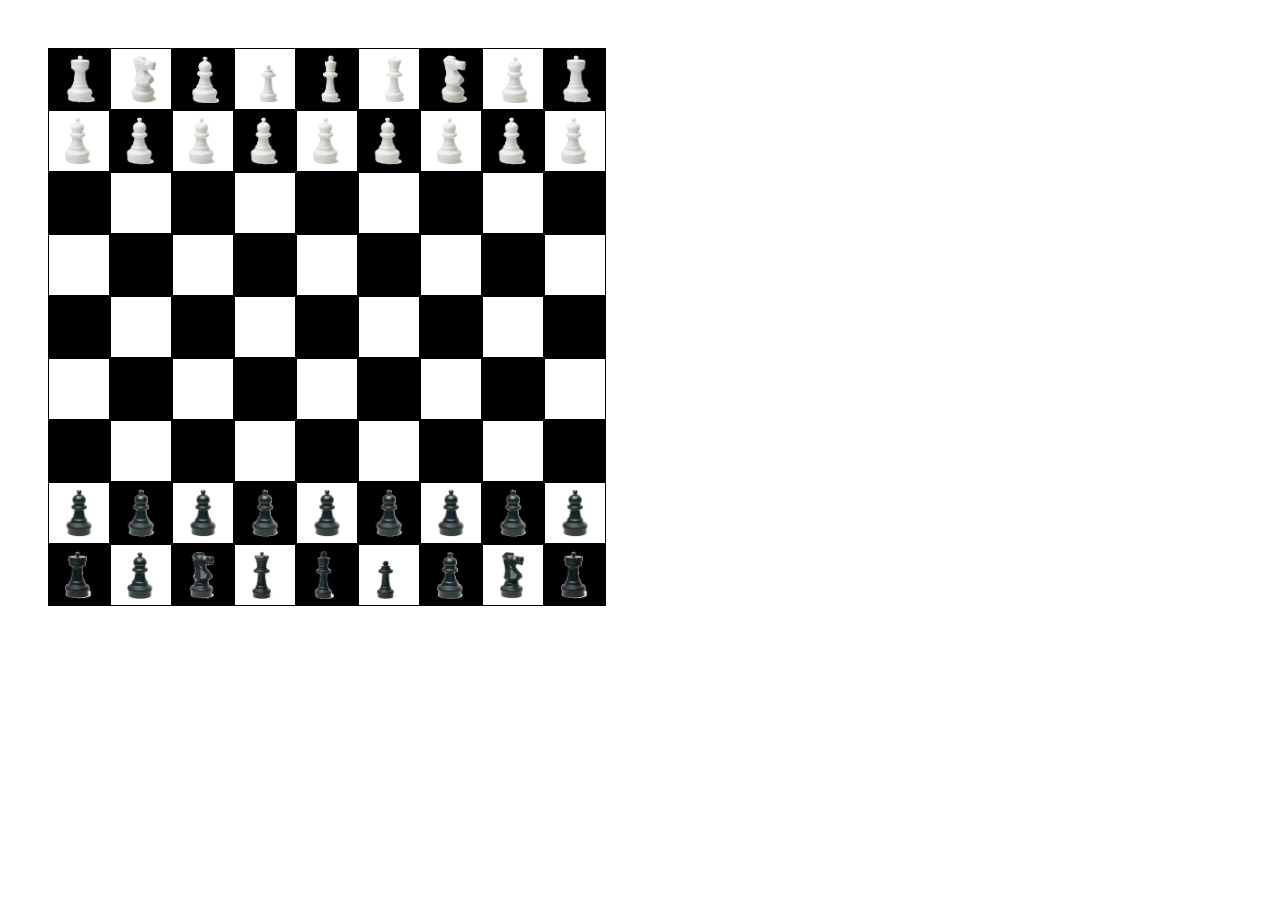
<file: index.html>
<html>
<head>
	<script type="text/javascript" src="js/class.js"></script>
	<script type="text/javascript" src="js/helpers.js"></script>
	
	<script type="text/javascript" src="js/pieces/_piece.js"></script>
	<script type="text/javascript" src="js/pieces/bishop.js"></script>
	<script type="text/javascript" src="js/pieces/king.js"></script>
	<script type="text/javascript" src="js/pieces/knight.js"></script>
	<script type="text/javascript" src="js/pieces/pawn.js"></script>
	<script type="text/javascript" src="js/pieces/prince.js"></script>
	<script type="text/javascript" src="js/pieces/queen.js"></script>
	<script type="text/javascript" src="js/pieces/rook.js"></script>
	
	<script type="text/javascript" src="js/board.class.js"></script>
	<script type="text/javascript" src="js/chess.class.js"></script>
	<script type="text/javascript" src="js/chess.prince.js"></script>
	<script type="text/javascript" src="js/chess.regular.js"></script>
	<script type="text/javascript">	
	var CHESS;
	
	window.onload = function() {
		CHESS = new PrinceChess();	
	}
	</script>
	<style>
	br {
		clear: both;
	}
	
	#board {
		margin: 40px;
		float: left;	
	}
	
	#board > div {
		border: 1px solid black;
		height: 60px;
		width: 60px;
		float: left;
	}
	
	#board .even {
		background: white;
	}
	
	#board .odd {
		background: black;
	}
	
	#board .possible {
		background: pink;
	}
	
	.piece {
		width: 80%;
		height: 80%;
		margin-left: 10%;
		margin-top: 10%;
		background-size: 150%;
		background-repeat: no-repeat;
	}
	
	/*******************************************/
	.pawn {
		background-image: url(images/pawns.png);
	}
	
	.pawn.bottom {
		background-position: 6px;
	}
	
	.pawn.top {
		background-position: -32px;
	}
	
	/*******************************************/
	.rook {
		background-image: url(images/rooks.png);
	}
	
	.rook.bottom {
		background-position: 10px;
	}
	
	.rook.top {
		background-position: -32px;
	}
	
	/*******************************************/
	.bishop {
		background-image: url(images/bishops.png);
	}
	
	.bishop.bottom {
		background-position: 10px;
	}
	
	.bishop.top {
		background-position: -32px;
	}
	
	/*******************************************/
	.king {
		background-image: url(images/kings.png);
	}
	
	.king.bottom {
		background-position: 10px;
	}
	
	.king.top {
		background-position: -32px;
	}
	
	/*******************************************/
	.queen {
		background-image: url(images/queens.png);
	}
	
	.queen.bottom {
		background-position: 10px;
	}
	
	.queen.top {
		background-position: -32px;
	}
	
	/*******************************************/
	.knight {
		background-image: url(images/knights.png);
	}
	
	.knight.bottom {
		background-position: 10px;
	}
	
	.knight.top {
		background-position: -32px;
	}
	
	/*******************************************/
	.prince {
		background-image: url(images/princes.png);
	}
	
	.prince.bottom {
		background-position: 10px;
	}
	
	.prince.top {
		background-position: -32px;
	}
	
	div.piece.active {
		background-color: gray;
	}
	</style>
</head>
<body>
	<div id="board"></div>	
</body>
</html>
</file>
